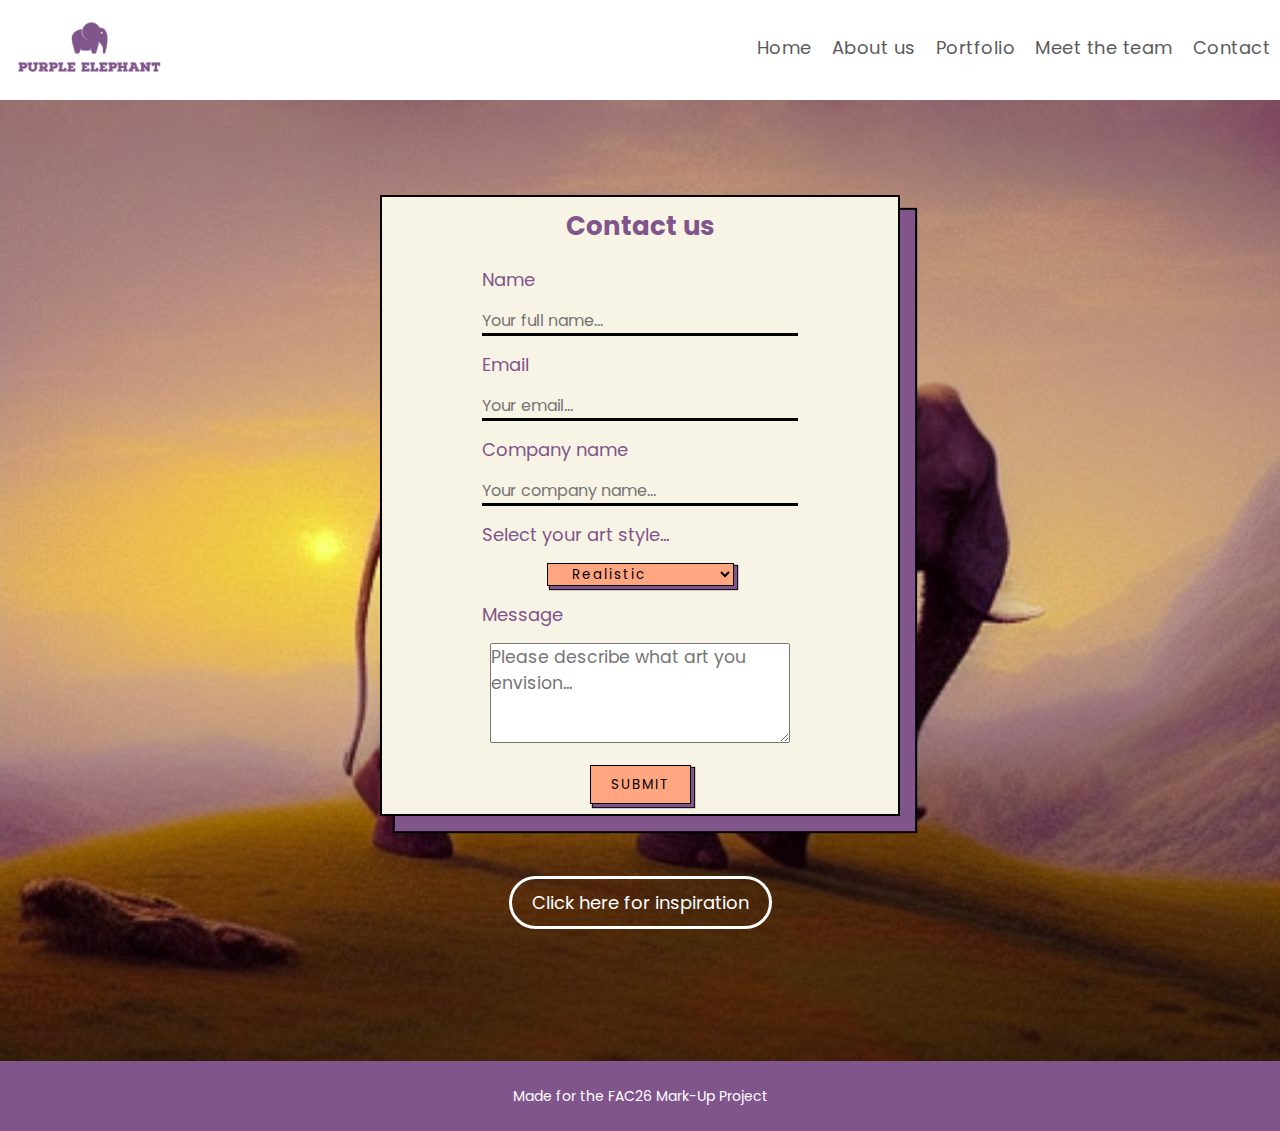
<file: contact.html>
<!DOCTYPE html>
<html lang="en">
<head>
    <meta charset="UTF-8">
    <meta http-equiv="X-UA-Compatible" content="IE=edge">
    <meta name="viewport" content="width=device-width, initial-scale=1.0">
    <link href="https://fonts.googleapis.com/css2?family=Poppins&display=swap" rel="stylesheet">
    <link rel="stylesheet" href="style.css">
    <script src="script.js" defer></script>
    <title>Contact us &vert; Purple Elephant</title>
</head>
<body>
    <header class="header justify-space-between">
        <img src="./images/pe-logo.png" alt="Purple Elephant logo">
        <a href="#" class="toggle-navbar">
            <span class="bar"></span>
            <span class="bar"></span>
            <span class="bar"></span>
        </a>
        <nav class="navbar-ctn">
            <ul class="navbar">
                <li><a class="link-underline-effect" href="index.html">Home</a></li>
                <li><a class="link-underline-effect" href="index.html#about-us">About us</a></li>
                <li><a class="link-underline-effect" href="index.html#portfolio">Portfolio</a></li>
                <li><a class="link-underline-effect" href="index.html#meetteam">Meet the team</a></li>
                <li><a class="link-underline-effect" href="contact.html">Contact</a></li>
            </ul>
        </nav>
    </header>
    <main>
        <section class="hero2 flex-ctn-column">
            <div class="wrapper">
                <div class="contact-us">
                    <form method="post" onsubmit="return validateMyForm();">
                        <h3>Contact us</h3>
                        <label for="name" class="form-label">Name</label>
                        <input type="text" id="name" name="firstname" placeholder="Your full name..." required>
                        
                        <label for="email" class="form-label">Email</label>
                        <input type="text" id="email" name="email" placeholder="Your email..." required>
                        
                        <label for="companyname" class="form-label">Company name</label>
                        <input type="text" id="companyname" name="companyname" placeholder="Your company name..." required>
                        
                        <label for="art" class="form-label">Select your art style...</label>           
                          <select id="art" name="art">
                            <option label="Realistic" value="Realistic">Realistic</option>
                            <option label="Oil painting" value="Oil painting">Oil painting</option>
                            <option label="Pencil drawing"value="Pencil drawing">Pencil drawing</option>
                            <option label="Concept art"value="Concept art">Concept art</option> 
                          </select>
                          
                        <label for="subject" class="form-label">Message</label>
                        <textarea id="subject" name="subject" placeholder="Please describe what art you envision..." style="width:300px" required></textarea>
                        
                        <button class="form-button"type="submit">SUBMIT</button>
                      </form>
                </div>
            </div>
            <div class="wrapper">
                <a href="https://beta.dreamstudio.ai" class="link-fill-effect">Click here for inspiration</a>
            </div>
        </section>
    </main>
    <footer class="flex-ctn-row">Made for the FAC26 Mark-Up Project</footer>
</body>
</html>
</file>
<file: style.css>
:root {
    --purple: #80558C;
    --white: #FFF;
    --grey: #5b5b5b;
    --yellow: #e9c93a;

    --text-size: 18px;
    --h1-size: 36px;
    --h2-size: 28px;
    --h3-size: 26px;
}
* {
    margin: 0;
    padding: 0;
    box-sizing: border-box;
    font-family: 'Poppins', sans-serif;
}
body {
    width: 100vw;
    height: 100vh;
    padding-top: 100px;
}
.flex-ctn-row {
    display: flex;
    flex-wrap: wrap;
    align-items: center;
}
.flex-ctn-column {
    display: flex;
    flex-direction: column;
}
.justify-space-between {
    justify-content: space-between;
}
h1 {
    font-size: var(--h1-size);
}
h2 {
    font-size: var(--h2-size);
}
h3 {
    font-size: var(--h3-size);
    color: var(--purple);
    text-align: center;
    margin-bottom: 20px;
}

h4 {
    font-size: 26px;
    text-align: center;

}
p {
    font-size: var(--text-size);
    text-align: justify;
}
@media (max-width: 700px){
    p {
    font-size: 16px;
    }
    h3 {
        font-size: 20px;
    }
    h2 {
        font-size: 24px;
    }
    h1 {
        font-size: 28px;
    }
}
section {
    padding: 95px 20px;
}
.purple-bg {
    background: var(--purple);
}
.white-bg {
    background: var(--white);
}
/* navbar styling */
.header {
    background: var(--white);
    padding: 20px 10px;
    display: flex;
    align-items: center;
    width: 100%;
    z-index: 99;
    position: fixed;
    top: 0;
    min-height: 75px;
}
.header img {
    height: 55px;
}
.navbar {
    list-style: none;
    gap: 20px;
    display: flex;
    align-items: center;
    flex-wrap: nowrap;
}     
   
.link-underline-effect {
    color: var(--grey);
    text-decoration: none;
    font-size: var(--text-size);
    letter-spacing: 0.5px;
    position: relative;
}
.link-underline-effect:hover, .link-underline-effect:focus {
    color: var(--purple);
}
.link-underline-effect:focus{
    outline: solid 1px var(--purple);
}

.link-underline-effect::after{
    content: "";
    position: absolute;
    bottom: 0;
    left: 0;
    width: 100%;
    height: 2px;
    background: var(--purple);
    transform: scaleX(0);
    transform-origin: left;
    transition: all 300ms ease-in-out;
}
.link-underline-effect:hover::after, .link-underline-effect:focus::after {
    transform: scaleX(1);
}
.toggle-navbar {
    display: none;
    flex-direction: column;
    justify-content: space-between;
    width: 30px;
    height: 20px;
    position: absolute;
    top: 3rem;
    right: 2rem;
}
.bar {
    width: 100%;
    height: 4px;
    background: var(--grey);
    border-radius: 15px;
}
.toggle-navbar:hover > .bar {
    background: var(--purple)
}
@media all and (max-width: 850px) {
    .toggle-navbar {
        display: flex
    }

    .header {
        flex-direction: column;
        align-items: flex-start;
    }
    nav {
        width: 100%;
    }    
    .navbar {
        flex-direction: column;
        display: none;
    }
    .navbar-ctn ul li {
        text-align: center;
        width: 100%;
    }
    .navbar.active {
        display: flex;
    }
}

/* hero styling */
.hero {
    height: 100vh;
    background: url('./images/hero-bg.png');
    background-size: cover;
    background-position: right;
    background-color: #222;
    color: var(--white);
    text-align: center;
    align-items: center;
    justify-content: center;
    gap: 30px;
}
.hero2 {
    /* height: 100vh; */
    background: url('./images/elephant.png');
    background-size: cover;
    background-position: right;
    background-color: #222;
    align-items: center;
    justify-content: center;
    text-align: center;
    gap: 30px;
}
.wrapper {
    max-width: 800px;
}

.hero-h2{
    margin: 15px 0 0 0;
}
.link-fill-effect {
    text-decoration: none;
    color: var(--white);
    font-size: var(--text-size);
    border: solid 3px var(--white);
    border-radius: 30px;
    padding: 10px 20px;
    margin: 30px;
    position: relative;
    display: inline-block;
    overflow: hidden;
    z-index: 0;
}
.link-fill-effect::after{
    content: "";
    position: absolute;
    top: 0;
    bottom: 0;
    left: 0;
    right: 0;
    background: var(--purple);
    overflow: hidden;
    transform: scaleX(0);
    transform-origin: left;
    transition: all 200ms ease-in-out;
    z-index: -1;
}
.link-fill-effect:hover::after, .link-fill-effect:focus::after{
    transform: scaleX(1);
}
.link-fill-effect:focus{
    outline: solid 1px var(--purple);
}
/* contact us styling */
.contact-us {
    background: #f8f4e5;
    padding: 10px 100px;
    border: 2px solid black;
    box-shadow: 15px 15px 1px var(--purple), 15px 15px 1px 2px black;
  }
form > * + * {
    margin-bottom: 15px;
}
input {
    display: block;
    width: 100%;
    font-size: 16px;
    border: none;
    border-bottom: 3px solid black;
    background: #f8f4e5;
    min-width: 250px;
    outline: none;
    color: black;
  }
.form-label {
    font-size: var(--text-size);
    color: var(--purple);
    display: block;
    text-align: left;
}
#subject {
  font-size: 16px;
  color: rgb(123, 117, 117);
}
.artstyle {
  font-size: 14pt;
  color: var(--grey);
}
#subject {
  font-size: 13pt;
  color: var(--grey); 
  height: 100px;
}
#art {
  display: block;
  margin: 0 auto;
  padding: 0 20px;
  background: #ffa580;
  letter-spacing: 2px;
  transition: 0.2s all ease-in-out;
  outline: none;
  border: 1px solid black;
  box-shadow: 3px 3px 1px var(--purple), 3px 3px 1px 1px black;
  margin-bottom: 15px;
}
input:focus {
border-bottom: 3px solid #ffa580;
}
.form-button {
display: block;
margin: 0 auto;
line-height: 28pt;
padding: 0 20px;
background: #ffa580;
letter-spacing: 2px;
transition: 0.2s all ease-in-out;
outline: none;
border: 1px solid black;
box-shadow: 3px 3px 1px var(--purple), 3px 3px 1px 1px black;
}
.form-button:hover {
background: black;
color: white;
border: 1px solid black;
}
/* about-us-styling */
.about-us-ctn {
    justify-content: center;
    gap: 40px;
    margin-bottom: 30px;
}
.about-us-message {
    max-width: 700px;
}
.about-us-img {
    max-width: 400px;
    box-shadow: 2px 2px 3px 3px rgb(0, 0, 0, 0.4);
}

.meet-derek {
    max-width: 400px;
    box-shadow: 2px 2px 3px 3px var(--purple);
    border-radius: 50%;
}

.meet-iman {
    max-width: 235px;
    max-height: 235px;
    box-shadow: 2px 2px 3px 3px var(--purple);
    border-radius: 10%;
}
@media all and (max-width: 600px){
    .about-us-img {
        display: none;
    }
}

/* Meet the team styling */

.text-blk{
    margin-right:0px;
    margin-bottom:0px;
    margin-left:0px;
    line-height:25px;
  }
  .responsive-cell-block{
    min-height:75px;
  }
  .responsive-container-block{
    min-height:75px;
    height:fit-content;
    width:100%;
    display:flex;
    flex-wrap:wrap;
    margin-top:0px;
    margin-right:auto;
    margin-bottom:0px;
    margin-left:auto;
    justify-content:space-evenly;
  }
  .outer-container{
    padding-top:10px;
    padding-right:50px;
    padding-bottom:10px;
    padding-left:50px;
  }
  .inner-container{
    max-width:1320px;
    flex-direction:column;
    align-items:center;
    margin-top:50px;
    margin-right:auto;
    margin-bottom:50px;
    margin-left:auto;
  }
  .section-head-text{
    margin:0 0 30px 0;
  }
  .section-subhead-text{
    font-size:25px;
    color: var(--grey);
    line-height:35px;
    max-width:470px;
    text-align:center;
    margin-top:0px;
    margin-right:0px;
    margin-bottom:60px;
    margin-left:0px;
  }
  .img-wrapper{
    width:100%;
    padding: 10px;
  }
  .team-card{
    display:flex;
    flex-direction:column;
    align-items:center;
  }
  .social-media-links{
    width:125px;
    display:flex;
    justify-content:space-between;
    margin-left: 90px;
  }
  .name{
    font-size: var(--text-size);
    font-weight:700;
    color: var(--grey);
    margin-top:0px;
    margin-right:0px;
    margin-bottom:5px;
    margin-left:0px;
  }
  .position{
    font-size: calc(var(--text-size) - 2px);
    font-weight:700;
    color: var(--purple);
    text-align: center;
  }
  .derek-img{
    width:95%;
    height:100%;
    box-shadow: 2px 2px 3px 3px var(--purple);
    border-radius: 10%;
  }
  .iman-img{
    width:88%;
    height:90%;
    border-radius: 10%;
    box-shadow: 2px 2px 3px 3px var(--purple);
  }
  .team-card-container{
    width:280px;
    margin:0 0 40px 0;
  }
  @media (max-width: 500px){
    .outer-container{
      padding:10px 20px 10px 20px;
    }
    .section-head-text{
      text-align:center;
    }
  } 
/* portfolio styling */
.portfolio h3 {
    color: var(--white)
}
.portfolio p {
    max-width: 800px;
    margin: 10px auto;
    text-align: center;
    color: var(--white)
}
.image-carousel {
    max-width: 500px;
    margin: 20px auto;
    box-shadow: 2px 2px 3px 3px rgb(0, 0, 0, 0.4);
    padding: 5px;
}
.images {
    width: calc(500px - 10px);
    height: calc(500px - 10px);
}
@media all and (max-width: 550px){
    .image-carousel {
        max-width: 400px;
    }
    .images {
        width: calc(400px - 10px);
        height: calc(400px - 10px);
    }
}
@media all and (max-width: 420px){
    .image-carousel {
        max-width: 280px;
    }
    .images {
        width: calc(280px - 10px);
        height: calc(280px - 10px);
    }
}
.slides {
    width: 100%;
    height: 100%;
    position: relative;
    list-style: none;
}
.slide {
    position: absolute;
    top: 0;
    left: 0;
    bottom: 0;
    right: 0;
    opacity: 0;
    z-index: 0;
    transition: opacity 300ms ease-in-out;
}
.slide img {
    width: 100%;
    height: 100%;
    object-fit: cover;
}
.slide[data-active-slide]{
    opacity: 100%;
    z-index: 1
}
.carousel-navigation {
    flex-wrap: nowrap;
    justify-content: space-between;
}
.previous-slide, .next-slide {
    background: none;
    border: none;
    font-size: 65px;
    color: var(--grey);
    outline: 1px solid transparent;
    padding: 0;
    cursor: pointer;
}
.slide-indicators {
    flex-wrap: nowrap;
    gap: 5px;
}
.slide-indicator {
    padding: 4px;
    border: none;
    border-radius: 50%;
    background: var(--grey);
    cursor: pointer;
    outline: 1px solid transparent
}
.slide-indicator[data-active-indicator]{
    background: var(--purple);
}
.previous-slide:focus, .next-slide:focus, .slide-indicator:focus {
    outline: 1px solid var(--purple);
    color: var(--purple)
}
.previous-slide:hover, .next-slide:hover {
    color: var(--purple);
}
/* footer */
footer {
    width: 100%;
    padding: 5px;
    min-height: 70px;
    background: var(--purple);
    color: var(--white);
    justify-content: center;
    font-size: 14px;;
}
</file>
